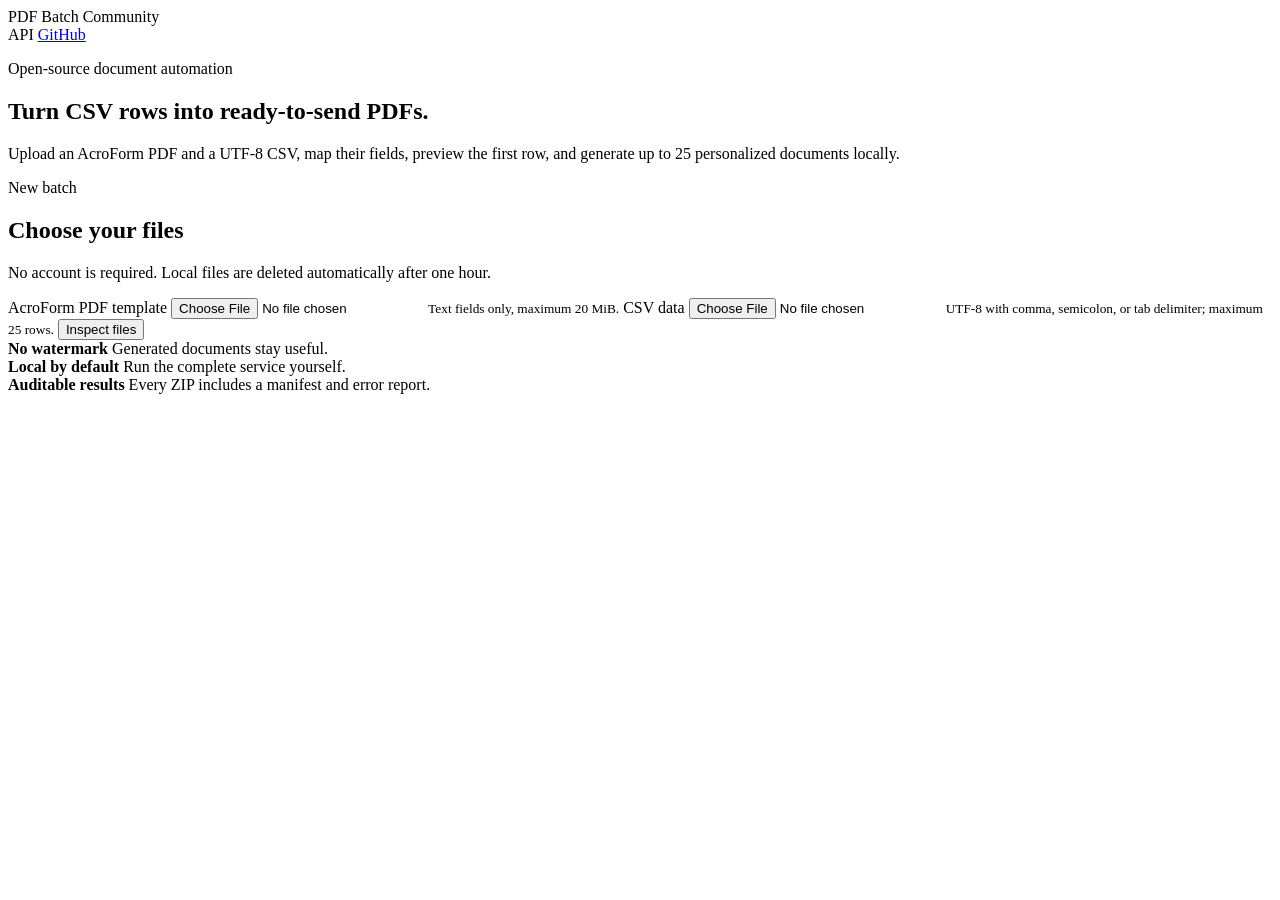
<file: backend/pdf-batch-app/src/main/resources/templates/index.html>
<!doctype html>
<html lang="en" xmlns:th="http://www.thymeleaf.org">
  <head>
    <meta charset="utf-8">
    <meta name="viewport" content="width=device-width, initial-scale=1">
    <title>PDF Batch Community</title>
    <link rel="stylesheet" th:href="@{/css/app.css}">
  </head>
  <body>
    <header class="site-header">
      <a class="brand" th:href="@{/}">PDF Batch <span>Community</span></a>
      <nav>
        <a th:href="@{/swagger-ui.html}">API</a>
        <a href="https://github.com/appfabrik/pdf-batch-community">GitHub</a>
      </nav>
    </header>

    <main class="page narrow">
      <section class="hero">
        <p class="eyebrow">Open-source document automation</p>
        <h1>Turn CSV rows into ready-to-send PDFs.</h1>
        <p class="lead">
          Upload an AcroForm PDF and a UTF-8 CSV, map their fields, preview the
          first row, and generate up to 25 personalized documents locally.
        </p>
      </section>

      <section class="card upload-card">
        <div>
          <p class="step">New batch</p>
          <h2>Choose your files</h2>
          <p>No account is required. Local files are deleted automatically after one hour.</p>
        </div>
        <form th:action="@{/web/jobs}" method="post" enctype="multipart/form-data">
          <label>
            <span>AcroForm PDF template</span>
            <input type="file" name="template" accept="application/pdf,.pdf" required>
            <small>Text fields only, maximum 20 MiB.</small>
          </label>
          <label>
            <span>CSV data</span>
            <input type="file" name="data" accept="text/csv,.csv,.tsv" required>
            <small>UTF-8 with comma, semicolon, or tab delimiter; maximum 25 rows.</small>
          </label>
          <button class="primary" type="submit">Inspect files</button>
        </form>
      </section>

      <section class="trust-grid" aria-label="Product guarantees">
        <article>
          <strong>No watermark</strong>
          <span>Generated documents stay useful.</span>
        </article>
        <article>
          <strong>Local by default</strong>
          <span>Run the complete service yourself.</span>
        </article>
        <article>
          <strong>Auditable results</strong>
          <span>Every ZIP includes a manifest and error report.</span>
        </article>
      </section>
    </main>
  </body>
</html>
</file>
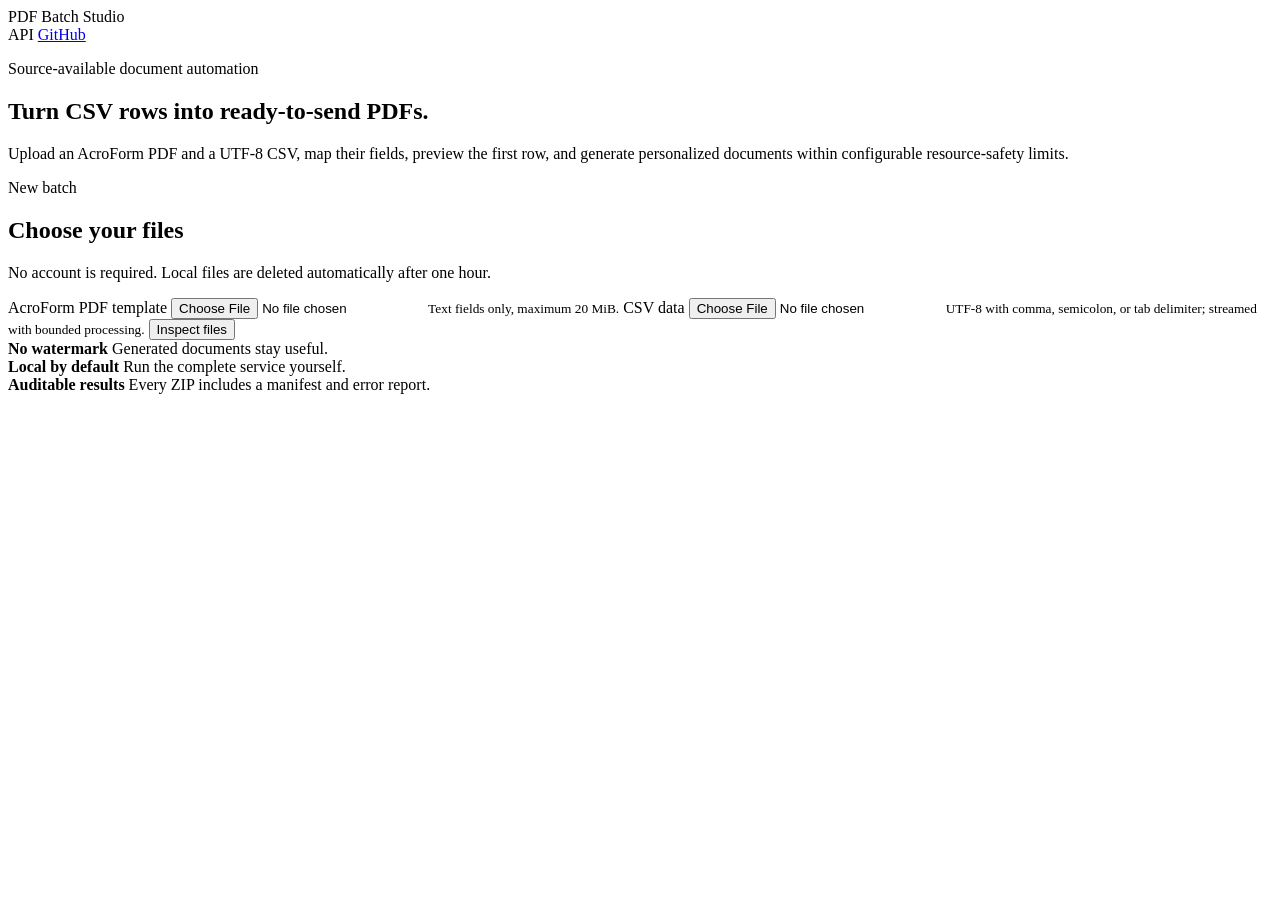
<file: server/pdf-batch-server/src/main/resources/templates/index.html>
<!doctype html>
<html lang="en" xmlns:th="http://www.thymeleaf.org">
  <head>
    <meta charset="utf-8">
    <meta name="viewport" content="width=device-width, initial-scale=1">
    <title>PDF Batch Studio</title>
    <link rel="stylesheet" th:href="@{/css/app.css}">
  </head>
  <body>
    <header class="site-header">
      <a class="brand" th:href="@{/}">PDF Batch <span>Studio</span></a>
      <nav>
        <a th:href="@{/swagger-ui.html}">API</a>
        <a href="https://github.com/wasiliy-strecker/pdf-batch-studio">GitHub</a>
      </nav>
    </header>

    <main class="page narrow">
      <section class="hero">
        <p class="eyebrow">Source-available document automation</p>
        <h1>Turn CSV rows into ready-to-send PDFs.</h1>
        <p class="lead">
          Upload an AcroForm PDF and a UTF-8 CSV, map their fields, preview the
          first row, and generate personalized documents within configurable
          resource-safety limits.
        </p>
      </section>

      <section class="card upload-card">
        <div>
          <p class="step">New batch</p>
          <h2>Choose your files</h2>
          <p>No account is required. Local files are deleted automatically after one hour.</p>
        </div>
        <form th:action="@{/web/jobs}" method="post" enctype="multipart/form-data">
          <label>
            <span>AcroForm PDF template</span>
            <input type="file" name="template" accept="application/pdf,.pdf" required>
            <small>Text fields only, maximum 20 MiB.</small>
          </label>
          <label>
            <span>CSV data</span>
            <input type="file" name="data" accept="text/csv,.csv,.tsv" required>
            <small>UTF-8 with comma, semicolon, or tab delimiter; streamed with bounded processing.</small>
          </label>
          <button class="primary" type="submit">Inspect files</button>
        </form>
      </section>

      <section class="trust-grid" aria-label="Product guarantees">
        <article>
          <strong>No watermark</strong>
          <span>Generated documents stay useful.</span>
        </article>
        <article>
          <strong>Local by default</strong>
          <span>Run the complete service yourself.</span>
        </article>
        <article>
          <strong>Auditable results</strong>
          <span>Every ZIP includes a manifest and error report.</span>
        </article>
      </section>
    </main>
  </body>
</html>
</file>
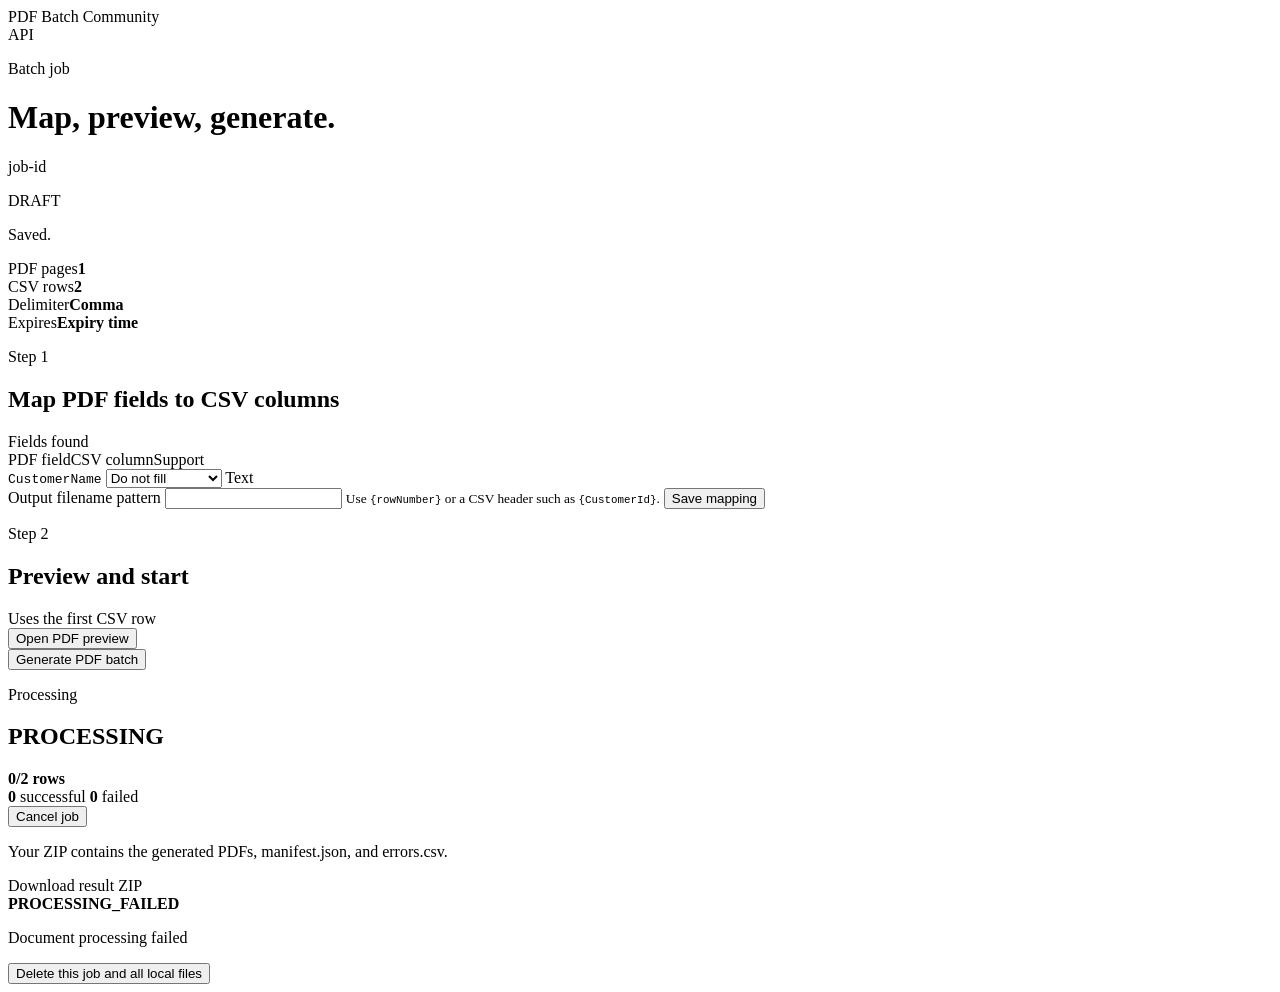
<file: backend/pdf-batch-app/src/main/resources/templates/job.html>
<!doctype html>
<html lang="en" xmlns:th="http://www.thymeleaf.org">
  <head>
    <meta charset="utf-8">
    <meta name="viewport" content="width=device-width, initial-scale=1">
    <title th:text="|Batch ${job.id} · PDF Batch Community|">Batch · PDF Batch Community</title>
    <link rel="stylesheet" th:href="@{/css/app.css}">
    <script defer th:src="@{/webjars/htmx.org/2.0.10/dist/htmx.min.js}"></script>
  </head>
  <body>
    <header class="site-header">
      <a class="brand" th:href="@{/}">PDF Batch <span>Community</span></a>
      <nav><a th:href="@{/swagger-ui.html}">API</a></nav>
    </header>

    <main class="page">
      <div class="job-heading">
        <div>
          <p class="eyebrow">Batch job</p>
          <h1>Map, preview, generate.</h1>
          <p class="job-id" th:text="${job.id}">job-id</p>
        </div>
        <span class="status-pill" th:text="${job.status}">DRAFT</span>
      </div>

      <p class="flash" th:if="${message}" th:text="${message}">Saved.</p>

      <section class="summary-grid">
        <article><span>PDF pages</span><strong th:text="${job.pageCount}">1</strong></article>
        <article><span>CSV rows</span><strong th:text="${job.totalRows}">2</strong></article>
        <article><span>Delimiter</span><strong th:text="${delimiterName}">Comma</strong></article>
        <article><span>Expires</span><strong th:text="${formattedExpiry}">Expiry time</strong></article>
      </section>

      <section class="card" th:if="${job.status.name() == 'DRAFT' or job.status.name() == 'READY'}">
        <div class="section-heading">
          <div>
            <p class="step">Step 1</p>
            <h2>Map PDF fields to CSV columns</h2>
          </div>
          <span th:text="|${job.pdfFields.size()} fields found|">Fields found</span>
        </div>

        <form th:action="@{|/web/jobs/${job.id}/configuration|}" method="post">
          <div class="mapping-table">
            <div class="mapping-row mapping-header">
              <span>PDF field</span><span>CSV column</span><span>Support</span>
            </div>
            <div class="mapping-row" th:each="field : ${job.pdfFields}">
              <input type="hidden" name="pdfField" th:value="${field.name}">
              <code th:text="${field.name}">CustomerName</code>
              <select name="csvColumn" th:disabled="${!field.supported}">
                <option value="">Do not fill</option>
                <option th:each="header : ${job.csvHeaders}"
                        th:value="${header}"
                        th:text="${header}"
                        th:selected="${mappingByField[field.name] == header}">
                  CustomerName
                </option>
              </select>
              <input th:if="${!field.supported}" type="hidden" name="csvColumn" value="">
              <span class="support" th:classappend="${field.supported} ? 'ok' : 'no'"
                    th:text="${field.supported} ? 'Text' : 'Unsupported'">Text</span>
            </div>
          </div>

          <label class="filename-field">
            <span>Output filename pattern</span>
            <input type="text" name="filenamePattern" maxlength="512"
                   th:value="${job.filenamePattern}" required>
            <small>Use <code>{rowNumber}</code> or a CSV header such as <code>{CustomerId}</code>.</small>
          </label>
          <button class="primary" type="submit">Save mapping</button>
        </form>
      </section>

      <section class="card" th:if="${job.status.name() == 'READY'}">
        <div class="section-heading">
          <div>
            <p class="step">Step 2</p>
            <h2>Preview and start</h2>
          </div>
          <span>Uses the first CSV row</span>
        </div>
        <div class="actions">
          <form th:action="@{|/api/v1/jobs/${job.id}/preview|}" method="post" target="_blank">
            <button class="secondary" type="submit">Open PDF preview</button>
          </form>
          <form th:action="@{|/web/jobs/${job.id}/process|}" method="post">
            <button class="primary" type="submit">Generate PDF batch</button>
          </form>
        </div>
      </section>

      <section id="job-status" class="card status-card" th:fragment="status"
               th:attr="hx-get=${job.status.active} ? @{|/jobs/${job.id}/status|} : null,
                        hx-trigger=${job.status.active} ? 'every 1s' : null"
               hx-swap="outerHTML">
        <div class="section-heading">
          <div>
            <p class="step">Processing</p>
            <h2 th:text="${#strings.replace(job.status.name(), '_', ' ')}">PROCESSING</h2>
          </div>
          <strong th:text="|${job.processedRows}/${job.totalRows} rows|">0/2 rows</strong>
        </div>
        <div class="progress-track" role="progressbar" aria-valuemin="0" aria-valuemax="100"
             th:attr="aria-valuenow=${job.totalRows == 0 ? 0 : (job.processedRows * 100 / job.totalRows)}">
          <div class="progress-value"
               th:style="|width: ${job.totalRows == 0 ? 0 : (job.processedRows * 100 / job.totalRows)}%|"></div>
        </div>
        <div class="result-counts">
          <span><strong th:text="${job.successfulRows}">0</strong> successful</span>
          <span><strong th:text="${job.failedRows}">0</strong> failed</span>
        </div>

        <div class="actions" th:if="${job.status.active}">
          <form th:action="@{|/web/jobs/${job.id}/cancel|}" method="post">
            <button class="danger" type="submit">Cancel job</button>
          </form>
        </div>

        <div class="completion" th:if="${job.status.name() == 'COMPLETED' or job.status.name() == 'COMPLETED_WITH_ERRORS'}">
          <p>Your ZIP contains the generated PDFs, manifest.json, and errors.csv.</p>
          <a class="button primary" th:href="@{|/api/v1/jobs/${job.id}/result|}">Download result ZIP</a>
        </div>

        <div class="error-box" th:if="${job.status.name() == 'FAILED'}">
          <strong th:text="${job.failureCode}">PROCESSING_FAILED</strong>
          <p th:text="${job.failureMessage}">Document processing failed</p>
        </div>
      </section>

      <section class="danger-zone" th:if="${!job.status.active}">
        <form th:action="@{|/web/jobs/${job.id}/delete|}" method="post">
          <button class="text-button" type="submit">Delete this job and all local files</button>
        </form>
      </section>
    </main>
  </body>
</html>
</file>
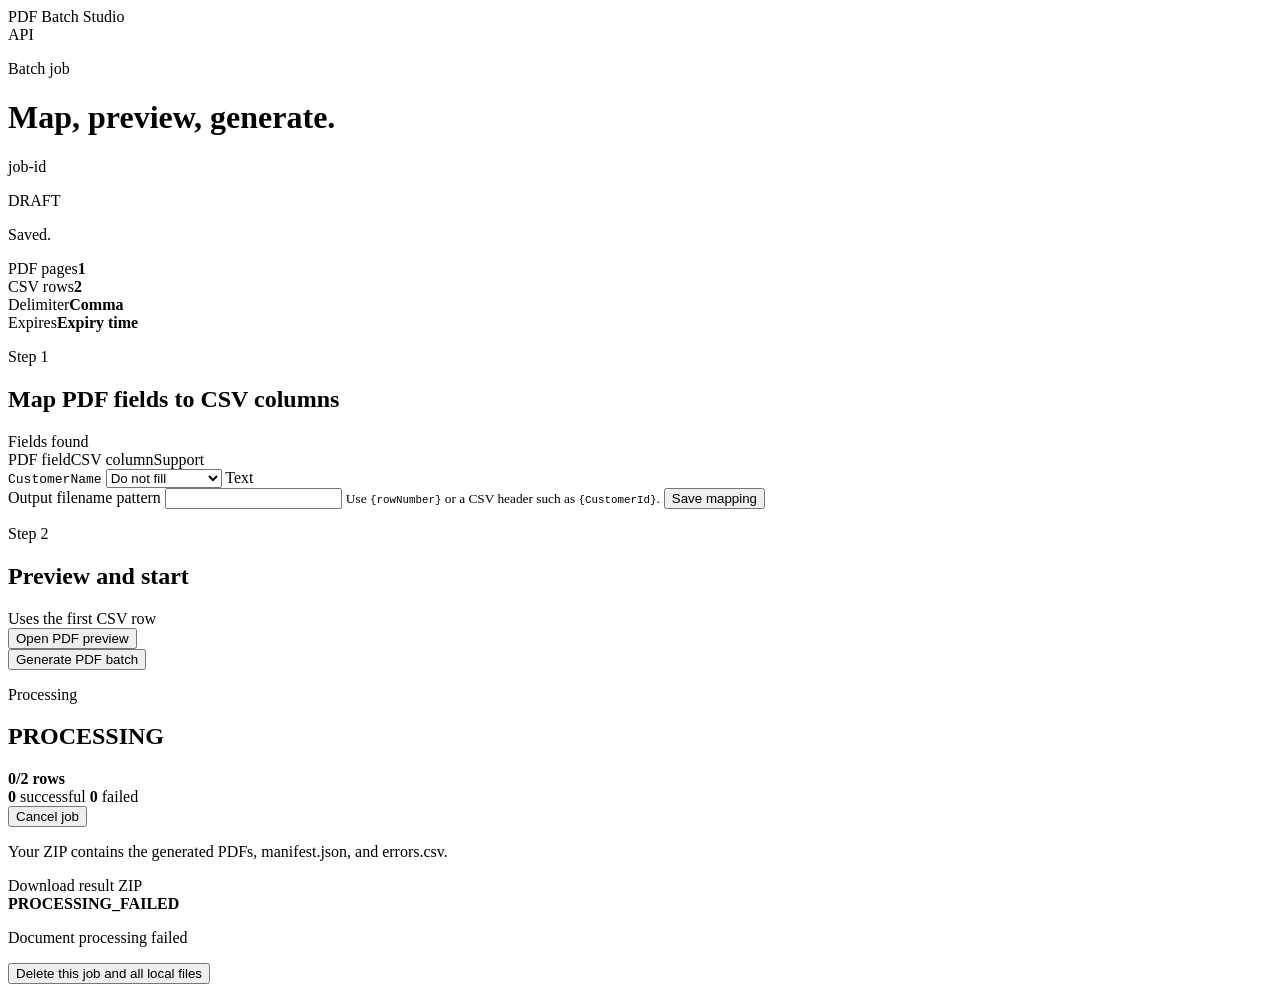
<file: server/pdf-batch-server/src/main/resources/templates/job.html>
<!doctype html>
<html lang="en" xmlns:th="http://www.thymeleaf.org">
  <head>
    <meta charset="utf-8">
    <meta name="viewport" content="width=device-width, initial-scale=1">
    <title th:text="|Batch ${job.id} · PDF Batch Studio|">Batch · PDF Batch Studio</title>
    <link rel="stylesheet" th:href="@{/css/app.css}">
    <script defer th:src="@{/webjars/htmx.org/2.0.10/dist/htmx.min.js}"></script>
  </head>
  <body>
    <header class="site-header">
      <a class="brand" th:href="@{/}">PDF Batch <span>Studio</span></a>
      <nav><a th:href="@{/swagger-ui.html}">API</a></nav>
    </header>

    <main class="page">
      <div class="job-heading">
        <div>
          <p class="eyebrow">Batch job</p>
          <h1>Map, preview, generate.</h1>
          <p class="job-id" th:text="${job.id}">job-id</p>
        </div>
        <span class="status-pill" th:text="${job.status}">DRAFT</span>
      </div>

      <p class="flash" th:if="${message}" th:text="${message}">Saved.</p>

      <section class="summary-grid">
        <article><span>PDF pages</span><strong th:text="${job.pageCount}">1</strong></article>
        <article><span>CSV rows</span><strong th:text="${job.totalRows}">2</strong></article>
        <article><span>Delimiter</span><strong th:text="${delimiterName}">Comma</strong></article>
        <article><span>Expires</span><strong th:text="${formattedExpiry}">Expiry time</strong></article>
      </section>

      <section class="card" th:if="${job.status.name() == 'DRAFT' or job.status.name() == 'READY'}">
        <div class="section-heading">
          <div>
            <p class="step">Step 1</p>
            <h2>Map PDF fields to CSV columns</h2>
          </div>
          <span th:text="|${job.pdfFields.size()} fields found|">Fields found</span>
        </div>

        <form th:action="@{|/web/jobs/${job.id}/configuration|}" method="post">
          <div class="mapping-table">
            <div class="mapping-row mapping-header">
              <span>PDF field</span><span>CSV column</span><span>Support</span>
            </div>
            <div class="mapping-row" th:each="field : ${job.pdfFields}">
              <input type="hidden" name="pdfField" th:value="${field.name}">
              <code th:text="${field.name}">CustomerName</code>
              <select name="csvColumn" th:disabled="${!field.supported}">
                <option value="">Do not fill</option>
                <option th:each="header : ${job.csvHeaders}"
                        th:value="${header}"
                        th:text="${header}"
                        th:selected="${mappingByField[field.name] == header}">
                  CustomerName
                </option>
              </select>
              <input th:if="${!field.supported}" type="hidden" name="csvColumn" value="">
              <span class="support" th:classappend="${field.supported} ? 'ok' : 'no'"
                    th:text="${field.supported} ? 'Text' : 'Unsupported'">Text</span>
            </div>
          </div>

          <label class="filename-field">
            <span>Output filename pattern</span>
            <input type="text" name="filenamePattern" maxlength="512"
                   th:value="${job.filenamePattern}" required>
            <small>Use <code>{rowNumber}</code> or a CSV header such as <code>{CustomerId}</code>.</small>
          </label>
          <button class="primary" type="submit">Save mapping</button>
        </form>
      </section>

      <section class="card" th:if="${job.status.name() == 'READY'}">
        <div class="section-heading">
          <div>
            <p class="step">Step 2</p>
            <h2>Preview and start</h2>
          </div>
          <span>Uses the first CSV row</span>
        </div>
        <div class="actions">
          <form th:action="@{|/api/v1/jobs/${job.id}/preview|}" method="post" target="_blank">
            <button class="secondary" type="submit">Open PDF preview</button>
          </form>
          <form th:action="@{|/web/jobs/${job.id}/process|}" method="post">
            <button class="primary" type="submit">Generate PDF batch</button>
          </form>
        </div>
      </section>

      <section id="job-status" class="card status-card" th:fragment="status"
               th:attr="hx-get=${job.status.active} ? @{|/jobs/${job.id}/status|} : null,
                        hx-trigger=${job.status.active} ? 'every 1s' : null"
               hx-swap="outerHTML">
        <div class="section-heading">
          <div>
            <p class="step">Processing</p>
            <h2 th:text="${#strings.replace(job.status.name(), '_', ' ')}">PROCESSING</h2>
          </div>
          <strong th:text="|${job.processedRows}/${job.totalRows} rows|">0/2 rows</strong>
        </div>
        <div class="progress-track" role="progressbar" aria-valuemin="0" aria-valuemax="100"
             th:attr="aria-valuenow=${job.totalRows == 0 ? 0 : (job.processedRows * 100 / job.totalRows)}">
          <div class="progress-value"
               th:style="|width: ${job.totalRows == 0 ? 0 : (job.processedRows * 100 / job.totalRows)}%|"></div>
        </div>
        <div class="result-counts">
          <span><strong th:text="${job.successfulRows}">0</strong> successful</span>
          <span><strong th:text="${job.failedRows}">0</strong> failed</span>
        </div>

        <div class="actions" th:if="${job.status.active}">
          <form th:action="@{|/web/jobs/${job.id}/cancel|}" method="post">
            <button class="danger" type="submit">Cancel job</button>
          </form>
        </div>

        <div class="completion" th:if="${job.status.name() == 'COMPLETED' or job.status.name() == 'COMPLETED_WITH_ERRORS'}">
          <p>Your ZIP contains the generated PDFs, manifest.json, and errors.csv.</p>
          <a class="button primary" th:href="@{|/api/v1/jobs/${job.id}/result|}">Download result ZIP</a>
        </div>

        <div class="error-box" th:if="${job.status.name() == 'FAILED'}">
          <strong th:text="${job.failureCode}">PROCESSING_FAILED</strong>
          <p th:text="${job.failureMessage}">Document processing failed</p>
        </div>
      </section>

      <section class="danger-zone" th:if="${!job.status.active}">
        <form th:action="@{|/web/jobs/${job.id}/delete|}" method="post">
          <button class="text-button" type="submit">Delete this job and all local files</button>
        </form>
      </section>
    </main>
  </body>
</html>
</file>
